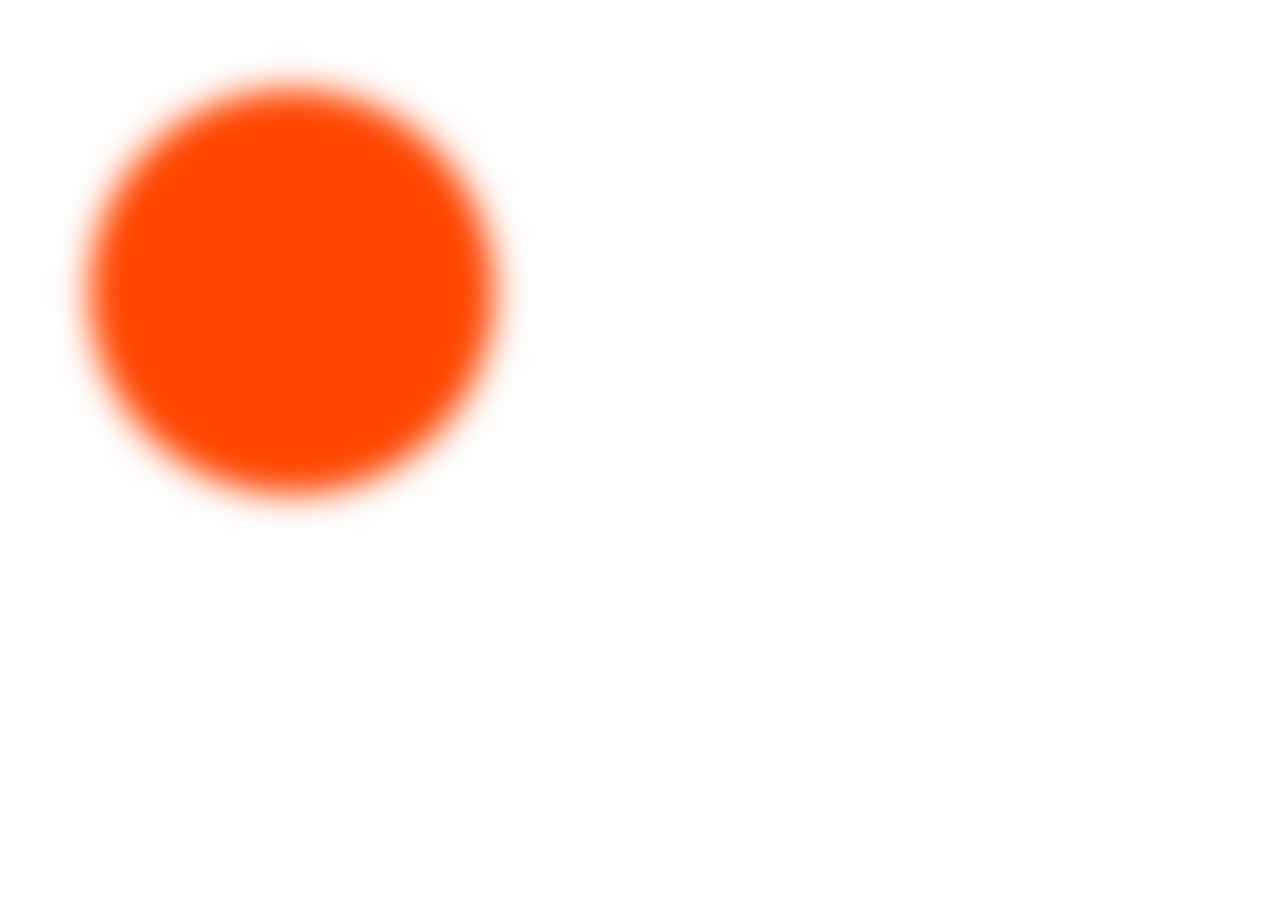
<file: test.html>
<!DOCTYPE html>
<html lang="en">
<head>
    <meta charset="UTF-8">
    <meta name="viewport" content="width=device-width, initial-scale=1.0">
    <title>Document</title>
    <link rel="stylesheet" href="test.css">
</head>

    <div id="hero1"></div>
    <div id="hero2"></div>

</body>
</html>
</file>
<file: test.css>
* {
    margin: 0;
    padding: 0;
    box-sizing: border-box;
    font-family: 'Gilroy';
}

html, body {
    height: 100%;
    width: 100%;
}
body{
    padding: 100px;
}
#hero1{
    height: 30vw;
    width: 30vw;
    background-color: orangered;
    border-radius: 50%;
    filter: blur(20px);
    position: absolute;
}
#hero2{
    height: 30vw;
    width: 30vw;
    background-color: orangered;
    border-radius: 50%;
    filter: blur(20px);
    position: absolute;
    animation: animate;
    animation-duration: 3s;
    animation-timing-function: linear;
    animation-iteration-count: infinite;
    animation-direction: alternate;
}
@keyframes animate {
    from{
        transform: translate(-10%,-10%);
    }
    to{
        transform: translate(10%,10%);
    }
    
}
</file>
